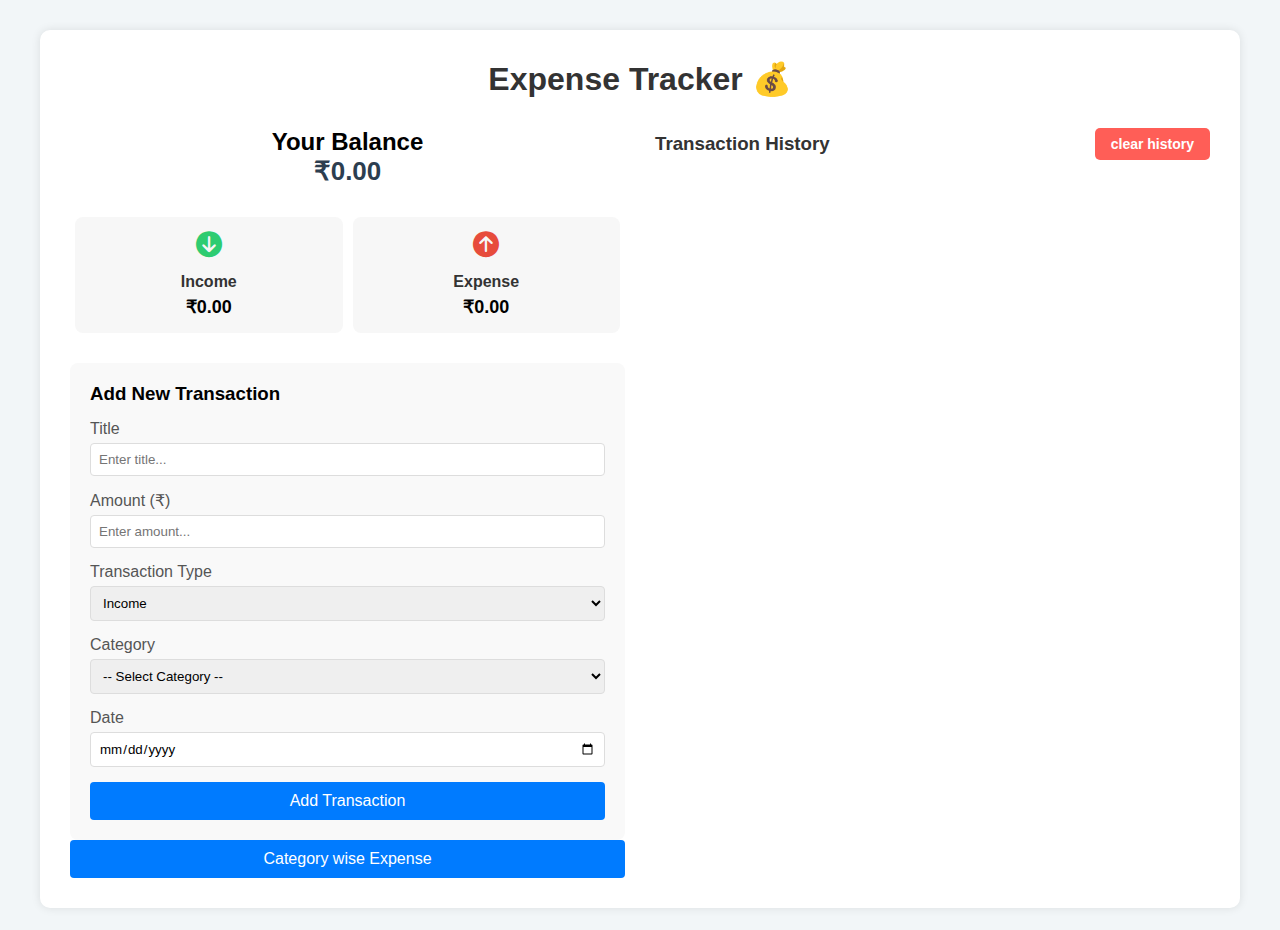
<file: index.html>
<!DOCTYPE html>
<html lang="en">

<head>
  <meta charset="UTF-8" />
  <meta name="viewport" content="width=device-width, initial-scale=1.0" />
  <title>Expense Tracker</title>
  <link rel="stylesheet" href="style.css" />
  <link rel="stylesheet" href="https://cdnjs.cloudflare.com/ajax/libs/font-awesome/6.4.0/css/all.min.css" />
</head>

<body>
  <div class="container">
    <h1>Expense Tracker 💰</h1>

    <div class="main">
      <div class="left">
        <section class="balance-section">
          <h2>Your Balance</h2>
          <h3 id="balance">₹0.00</h3>
        </section>

        <section class="summary-section">
          <div class="summary-card income">
            <i class="fa-solid fa-circle-arrow-down"></i>
            <h4>Income</h4>
            <p id="money-plus">₹0.00</p>
          </div>
          <div class="summary-card expense">
            <i class="fa-solid fa-circle-arrow-up"></i>
            <h4>Expense</h4>
            <p id="money-minus">₹0.00</p>
          </div>
        </section>

        <section class="form-section">
          <h3>Add New Transaction</h3>
          <form id="form">
            <div class="form-control">
              <label for="text">Title</label>
              <input type="text" id="text" placeholder="Enter title..." required />
            </div>

            <div class="form-control">
              <label for="amount">Amount (₹)</label>
              <input type="number" id="amount" placeholder="Enter amount..." required />
            </div>

            <div class="form-control">
              <label for="type">Transaction Type</label>
              <select id="type" required>
                <option value="income">Income</option>
                <option value="expense">Expense</option>
              </select>
            </div>

            <div class="form-control">
              <label for="category">Category</label>
              <select id="category">
                <option value="">-- Select Category --</option>
                <option value="food">Food</option>
                <option value="rent">Rent</option>
                <option value="travel">Travel</option>
                <option value="shopping">Shopping</option>
                <option value="other">Other</option>
              </select>
            </div>

            <div class="form-control">
              <label for="date">Date</label>
              <input type="date" id="date" />
            </div>

            <div id="form-btn">
              <button class="btn" type="submit">Add Transaction</button>
              <!-- <button class="btn" type="button" id="update-btn">Update Transaction</button> -->
            </div>
          </form>
        </section>
        <button class="btn" type="button" id="category-e-btn">Category wise Expense</button>
      </div>

      <div class="right" id="right">
        <section class="history-section">
          <div class="history-header">
            <h3>Transaction History</h3>
              <button class="btn1" id="clearBtn">clear history</button>
            
          </div>

          <ul id="list" class="transaction-list">
            <!-- <li class="expense">
              <span class="text">Groceries</span>
              <span class="amount">- ₹1200</span>
              <span class="date">2025-07-04</span>
              <button class="delete-btn">x</button>
            </li> -->

          </ul>
        </section>
      </div>
    </div>
  </div>

  <script src="script.js"></script>
</body>

</html>
</file>
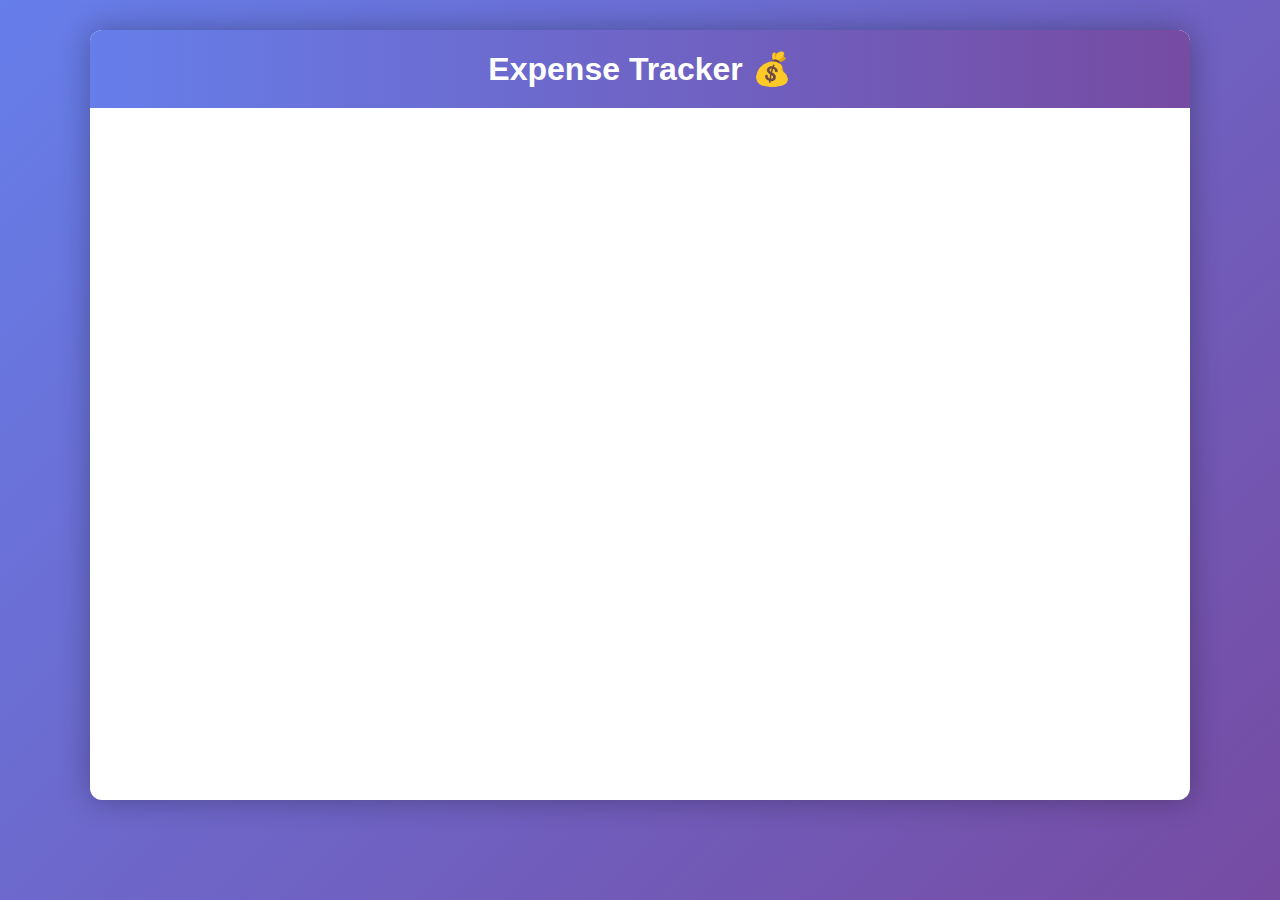
<file: with Animation/index.html>
<!DOCTYPE html>
<html lang="en">
<head>
  <meta charset="UTF-8" />
  <meta name="viewport" content="width=device-width, initial-scale=1.0"/>
  <title>Expense Tracker</title>
  <link rel="stylesheet" href="style.css" />
  <link rel="stylesheet" href="https://cdnjs.cloudflare.com/ajax/libs/font-awesome/6.4.0/css/all.min.css"/>
</head>
<body>
  <div class="container">
    <h1>Expense Tracker 💰</h1>
    <div class="main">
      <div class="left">
        <section class="balance-section">
          <h2>Your Balance</h2>
          <h3 id="balance">₹0.00</h3>
        </section>

        <section class="summary-section">
          <div class="summary-card income">
            <i class="fa-solid fa-circle-arrow-down"></i>
            <h4>Income</h4>
            <p id="money-plus">₹0.00</p>
          </div>
          <div class="summary-card expense">
            <i class="fa-solid fa-circle-arrow-up"></i>
            <h4>Expense</h4>
            <p id="money-minus">₹0.00</p>
          </div>
        </section>

        <section class="form-section">
          <h3>Add New Transaction</h3>
          <form id="form">
            <div class="form-control">
              <label for="text">Title</label>
              <input type="text" id="text" placeholder="Enter title..." required />
            </div>
            <div class="form-control">
              <label for="amount">Amount (₹)</label>
              <input type="number" id="amount" placeholder="Enter amount..." required />
            </div>
            <div class="form-control">
              <label for="type">Transaction Type</label>
              <select id="type" required>
                <option value="income">Income</option>
                <option value="expense">Expense</option>
              </select>
            </div>
            <div class="form-control">
              <label for="category">Category</label>
              <select id="category">
                <option value="">-- Select Category --</option>
                <option value="food">Food</option>
                <option value="rent">Rent</option>
                <option value="travel">Travel</option>
                <option value="shopping">Shopping</option>
                <option value="other">Other</option>
              </select>
            </div>
            <div class="form-control">
              <label for="date">Date</label>
              <input type="date" id="date" />
            </div>
            <div id="form-btn">
              <button class="btn" type="submit">Add Transaction</button>
              <!-- <button class="btn" type="button" id="update-btn">Update Transaction</button> -->
            </div>
          </form>
        </section>
      </div>

      <div class="right">
        <section class="history-section">
          <div class="history-header">
            <h3>Transaction History</h3>
            <button class="btn1" id="clearBtn">Clear History</button>
          </div>
          <ul id="list" class="transaction-list">
            <li class="expense">
              <span class="text">Groceries</span>
              <span class="amount">- ₹1200</span>
              <span class="date">2025-07-04</span>
              <button class="delete-btn">x</button>
            </li>
          </ul>
        </section>
      </div>
    </div>
  </div>

  <script src="../script.js"></script>
</body>
</html>
</file>
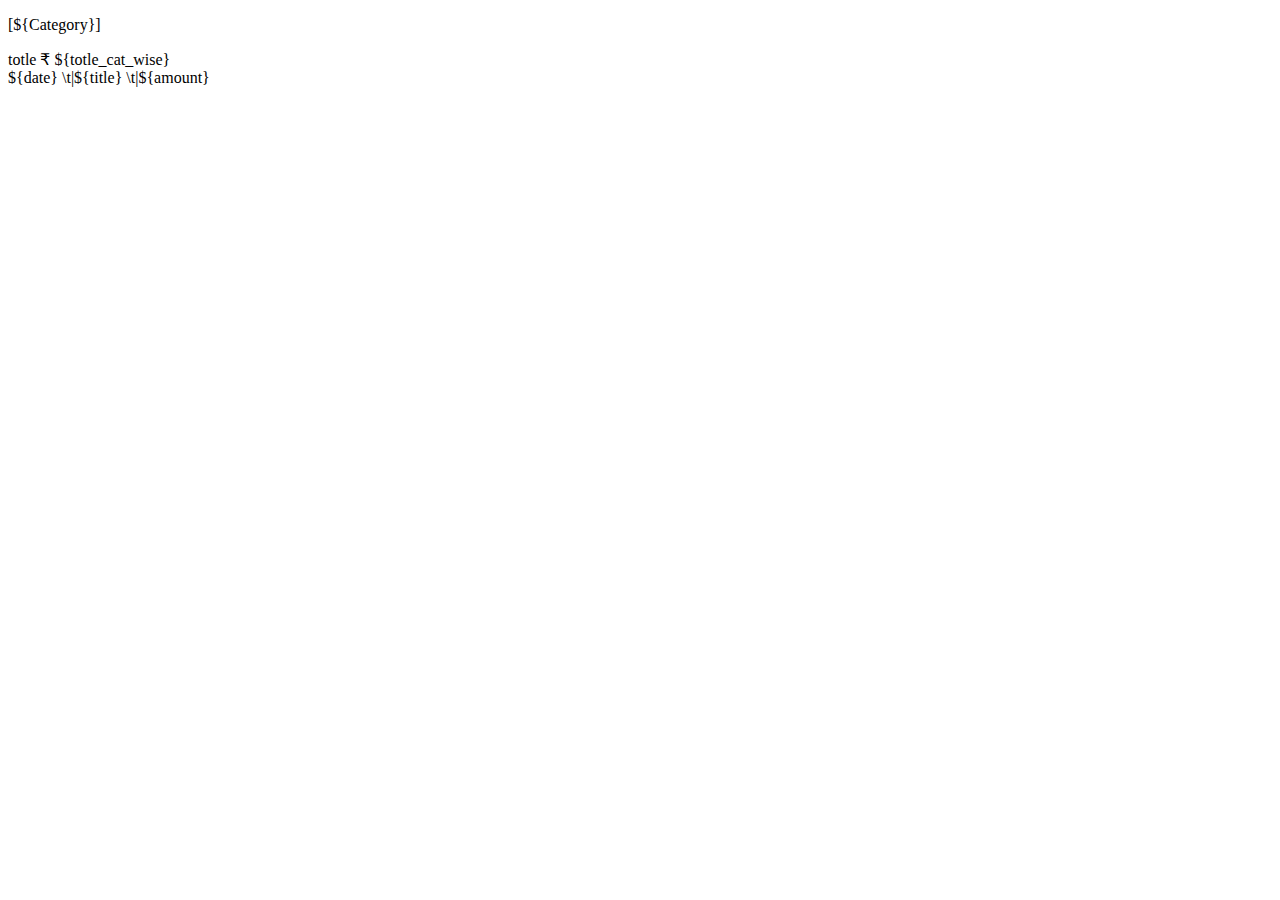
<file: example.html>
<!DOCTYPE html>
<html lang="en">
<head>
    <meta charset="UTF-8">
    <meta name="viewport" content="width=device-width, initial-scale=1.0">
    <title>Document</title>
</head>
<body>
    <p>[${Category}]</p>
    totle ₹ ${totle_cat_wise}<br>
    ${date} \t|${title} \t|${amount}

</body>
</html>
</file>
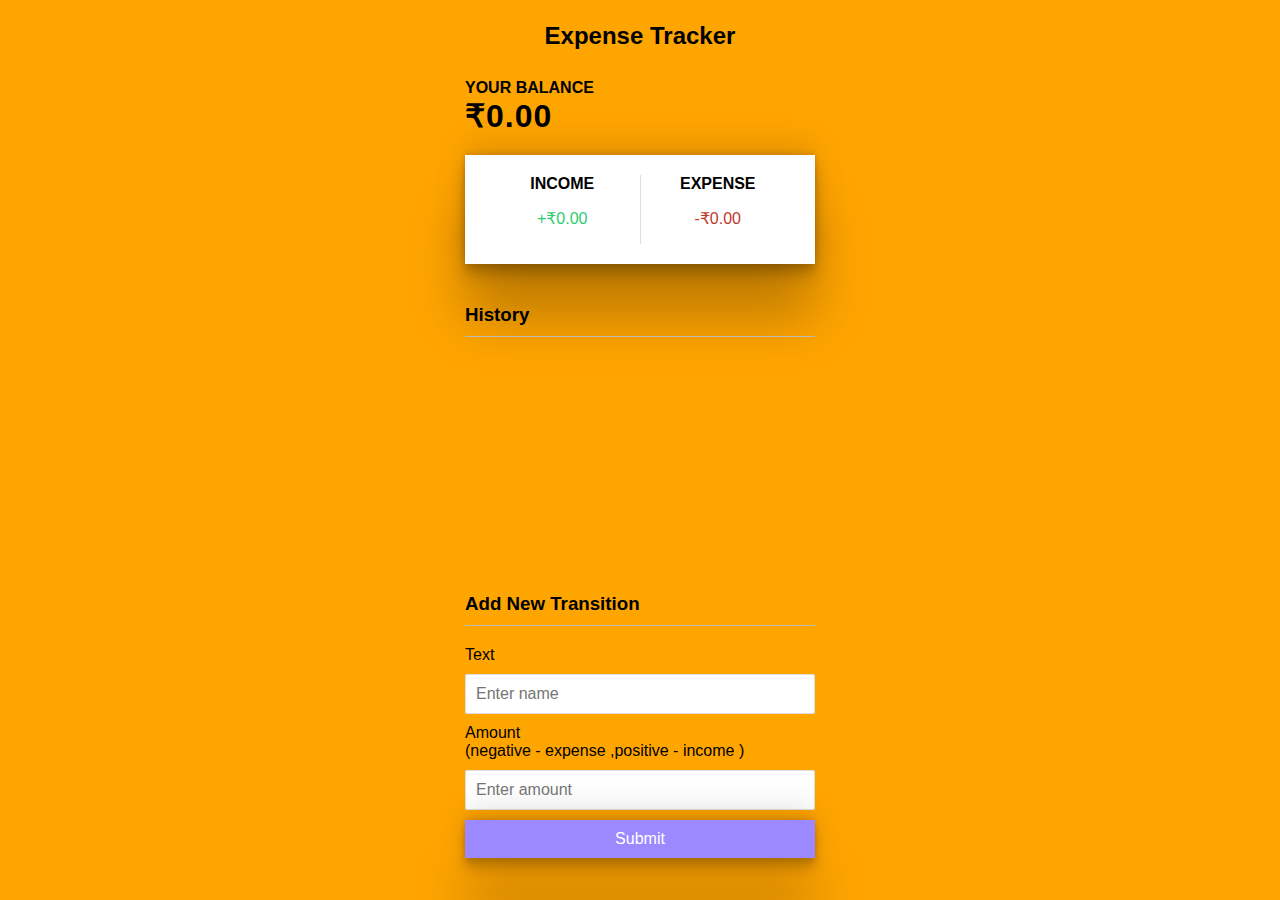
<file: examples/Expense-Tracker-main/Expense-Tracker-main/expensetracker.html>
<!DOCTYPE html>
<html lang="en">
  <head>
    <meta charset="UTF-8">
    <meta name="viewport" content="width=device-width, initial-scale=1.0">
    <title>Expense Tracker</title>
    <link rel="stylesheet" href="expensetrackers.css">
  </head>
  <body>
    <h2>Expense Tracker</h2>
    <div class="container">
      <h4>Your Balance</h4>
      <h1 id="balance">&#8377;0.00</h1>
      <div class="inc-exp-container">
        <div>
          <h4>Income</h4>
          <p id="money-plus" class="money-plus">
            +&#8377;0.00
          </p>
        </div>
        <div>
          <h4>Expense</h4>
          <p id="money-minus" class="money-minus">
            -&#8377;0.00
          </p>
        </div>
      </div>

      <h3>History</h3>
      <ul id="list" class="list">
        <li class="minus">
          ><button class="delete-btn">x</button>
        </li>
      </ul>
      <h3>Add New Transition</h3>
      <form id="form">
          <div class="form-control">
              <label for="text">Text</label>
              <input type="text" id="text" placeholder="Enter name"/>
          </div>
          <div class="form-control">
              <label for="amount">Amount <br> (negative - expense ,positive - income )</label>
              <input type="number" id="amount" placeholder="Enter amount"> 
          </div>
          <button class="btn">Submit</button>
      </form>
    </div>


    <script src="trackerscript.js"></script>
  </body>
</html>
</file>
<file: style.css>
* {
  margin: 0;
  padding: 0;
  box-sizing: border-box;
  font-family: 'Segoe UI', sans-serif;
}

body {
  background-color: #f2f6f8;
  min-height: 100vh;
}

.container {
  max-width: 1200px;
  margin: 30px auto;
  background: #fff;
  padding: 30px;
  border-radius: 10px;
  box-shadow: 0 0 10px rgba(0,0,0,0.1);
}

h1 {
  text-align: center;
  margin-bottom: 30px;
  color: #333;
}

.main {
  display: flex;
  gap: 30px;
}

.left {
  flex: 1;
  min-width: 300px;
}

.right {
  flex: 1;
  min-width: 300px;
}

.balance-section {
  text-align: center;
  margin-bottom: 30px;
}

.balance-section h3 {
  font-size: 26px;
  color: #2c3e50;
}

.summary-section {
  display: flex;
  justify-content: space-between;
  margin-bottom: 30px;
}

.summary-card {
  flex: 1;
  margin: 0 5px;
  background: #f7f7f7;
  border-radius: 8px;
  padding: 15px;
  text-align: center;
}

.summary-card h4 {
  margin: 10px 0 5px;
  color: #333;
}

.summary-card i {
  font-size: 26px;
  margin-bottom: 5px;
}

.summary-card.income i {
  color: #2ecc71;
}

.summary-card.expense i {
  color: #e74c3c;
}

.summary-card p {
  font-size: 18px;
  font-weight: bold;
}

.form-section {
  background: #f9f9f9;
  padding: 20px;
  border-radius: 8px;
}

.form-section h3 {
  margin-bottom: 15px;
}

.form-control {
  margin-bottom: 15px;
}

.form-control label {
  display: block;
  margin-bottom: 5px;
  color: #555;
}

.form-control input,
.form-control select {
  width: 100%;
  padding: 8px;
  border: 1px solid #ddd;
  border-radius: 4px;
}

.btn {
  background: #007bff;
  color: #fff;
  padding: 10px;
  width: 100%;
  border: none;
  font-size: 16px;
  border-radius: 4px;
  cursor: pointer;
  transition: background 0.3s ease;
}

.btn:hover {
  background: #0056b3;
}

.history-section h3 {
  margin-bottom: 15px;
  color: #333;
}

.transaction-list {
  list-style: none;
}

.transaction-list li {
  background: #f4f4f4;
  display: flex;
  justify-content: space-between;
  align-items: center;
  border-left: 5px solid;
  padding: 10px;
  margin-bottom: 10px;
  border-radius: 5px;
}

.transaction-list li.income {
  border-color: #2ecc71;
}

.transaction-list li.expense {
  border-color: #e74c3c;
}

.transaction-list li .text {
  flex: 1;
}

.transaction-list li .amount {
  font-weight: bold;
  margin-left: 10px;
}

.transaction-list li .date {
  margin-left: 15px;
  font-size: 12px;
  color: #777;
}

.transaction-list li .delete-btn {
  margin-left: 15px;
  background: #e74c3c;
  color: #fff;
  border: none;
  padding: 5px 8px;
  border-radius: 3px;
  cursor: pointer;
  font-size: 14px;
}

.transaction-list li .delete-btn:hover {
  background: #c0392b;
}

.history-header {
  display: flex;
  justify-content: space-between;
  align-items: center;
  margin-bottom: 10px;
}

.history-header h3 {
  margin: 0;
}

.btn1 {
  background-color: #ff5e57;
  color: #fff;
  border: none;
  padding: 8px 16px;
  font-size: 14px;
  font-weight: bold;
  border-radius: 5px;
  cursor: pointer;
  transition: background-color 0.3s ease;
}

.btn1:hover {
  background-color: #ff1e16;
}

.btn1:active {
  transform: scale(0.95);
}

.transaction-list li .edit-btn {
  margin-left: 15px;
  background: #f39c12;
  color: #fff;
  border: none;
  padding: 5px 8px;
  border-radius: 3px;
  cursor: pointer;
  font-size: 14px;
  transition: background 0.3s ease;
}

.transaction-list li .edit-btn:hover {
  background: #d68910;
}

@media (max-width: 1000px) {
  .main {
    display: block;
  }
  
  .left,
  .right {
    width: 100%;
  }
}

/* Category Expense Cards */
.category-card {
  background: #f9f9f9;
  border-left: 5px solid #007bff;
  padding: 20px;
  margin-bottom: 20px;
  border-radius: 8px;
  box-shadow: 0 2px 5px rgba(0,0,0,0.1);
}

.category-card h3.category-title {
  margin-bottom: 10px;
  color: #007bff;
  font-size: 20px;
  text-transform: uppercase;
}

.category-total {
  font-weight: bold;
  margin-bottom: 10px;
  color: #333;
}

.category-table {
  width: 100%;
  border-collapse: collapse;
  margin-top: 10px;
}

.category-table th,
.category-table td {
  border: 1px solid #ddd;
  padding: 8px;
  text-align: left;
}

.category-table th {
  background-color: #007bff;
  color: #fff;
}

.category-table tr:nth-child(even) {
  background-color: #f2f2f2;
}

.no-transactions {
  color: #777;
  font-style: italic;
}

.back-btn {
  margin-bottom: 20px;
  background: #28a745;
  color: #fff;
  border: none;
  padding: 10px 15px;
  font-size: 16px;
  border-radius: 4px;
  cursor: pointer;
  transition: background 0.3s ease;
}

.back-btn:hover {
  background: #218838;
}
</file>
<file: examples/Expense-Tracker-main/Expense-Tracker-main/expensetrackers.css>
* {
  box-sizing: border-box;
}

body {
  background-color:orange;
  display: flex;
  flex-direction: column;
  align-items: center;
  justify-content: center;
  min-height: 100vh;
  margin: 0;
  font-family: 'Roboto', sans-serif;
}

.container {
  margin: 10px auto;
  width: 350px;
}

h1 {
  letter-spacing: 1px;
  margin: 0;
}

h3 {
  border-bottom: 1px solid #bbb;
  padding-bottom: 10px;
  margin: 40px 0 10px;
}

h4 {
  margin: 0;
  text-transform: uppercase;
}

.inc-exp-container {
  background-color: #fff;
  box-shadow: rgba(0, 0, 0, 0.25) 0px 54px 55px, rgba(0, 0, 0, 0.12) 0px -12px 30px, rgba(0, 0, 0, 0.12) 0px 4px 6px, rgba(0, 0, 0, 0.17) 0px 12px 13px, rgba(0, 0, 0, 0.09) 0px -3px 5px;
  padding: 20px;
  display: flex;
  justify-content: center;
  margin: 20px 0;
}

.inc-exp-container > div {
  flex: 1;
  text-align: center;
}

.inc-exp-container > div:first-of-type {
  border-right: 1px solid #dedede;
}

.money {
  font-size: 2;
  letter-spacing: 1px;
  margin: 5px 0;
}
.money-plus {
  color: #2ecc71;
}

.money-minus {
  color: #c0392b;
}

label {
  display: inline-block;
  margin: 10px 0;
}

input[type="text"],
input[type="number"] {
  border: 1px solid #dedede;
  border-radius: 2px;
  display: block;
  font-size: 16px;
  padding: 10px;
  width: 100%;
}

.btn {
  cursor: pointer;
  background-color: #9c88ff;
  box-shadow: rgba(0, 0, 0, 0.25) 0px 54px 55px, rgba(0, 0, 0, 0.12) 0px -12px 30px, rgba(0, 0, 0, 0.12) 0px 4px 6px, rgba(0, 0, 0, 0.17) 0px 12px 13px, rgba(0, 0, 0, 0.09) 0px -3px 5px;
  color: #fff;
  border: 0;
  display: block;
  font-size: 16px;
  margin: 10px 0 30px;
  padding: 10px;
  width: 100%;
}

.btn:focus,
.delete-btn:focus {
  outline: 0;
}

.list {
  list-style-type: none;
  padding: 0;
  margin-bottom: 40px;
  height: 200px; /* Set a fixed height for the list */
  overflow-y: scroll; /* Add vertical scrollbar */
}

.list li {
  background-color: #fff;
  box-shadow:0 1px 3px rgba(0, 0, 0, 0.12),
    0 1px 2px rgba(0, 0, 0, 0.24);
  color: #333;
  display: flex;
  justify-content: space-between;
  position: relative;
  padding: 10px;
  margin: 10px 0;
}

.list li.plus {
  border-right: 5px solid #2ecc71;
}

.list li.minus {
  border-right: 5px solid #c0392b;
}

.delete-btn {
  cursor: pointer;
  background-color: #e74c3c;
  border: 0;
  color: #fff;
  font-size: 20px;
  line-height: 20px;
  padding: 2px 5px;
  position: absolute;
  top: 50%;
  left: 0;
  transform: translate(-100%, -50%);
  opacity: 0;
  transition: opacity 0.3s ease;
}

.list li:hover .delete-btn {
  opacity: 1;
}
</file>
<file: with Animation/style.css>
/* Reset + Base Styles */
* {
  margin: 0;
  padding: 0;
  box-sizing: border-box;
}

body {
  background: linear-gradient(135deg, #667eea, #764ba2);
  font-family: 'Segoe UI', sans-serif;
  min-height: 100vh;
  display: flex;
  justify-content: center;
  align-items: flex-start;
  padding: 30px;
  color: #333;
}

.container {
  background: #fff;
  border-radius: 12px;
  overflow: hidden;
  width: 100%;
  max-width: 1100px;
  box-shadow: 0 0 30px rgba(0,0,0,0.3);
  animation: fadeIn 1s ease forwards;
}

.container h1 {
  background: linear-gradient(to right, #667eea, #764ba2);
  color: #fff;
  text-align: center;
  padding: 20px;
}

.main {
  display: flex;
  flex-wrap: wrap;
  padding: 20px;
  gap: 30px;
}

.left,
.right {
  flex: 1;
  min-width: 320px;
  opacity: 0;
  transform: translateY(50px);
  animation: slideIn 1s forwards;
}

.left {
  animation-delay: 0.4s;
}

.right {
  animation-delay: 0.6s;
}

/* Balance Section */
.balance-section h2 {
  font-weight: 500;
  margin-bottom: 10px;
}

.balance-section h3 {
  font-size: 2rem;
  color: #764ba2;
}

/* Summary Cards */
.summary-section {
  display: flex;
  gap: 20px;
}

.summary-card {
  flex: 1;
  background: #f3f3f3;
  border-radius: 8px;
  padding: 15px;
  text-align: center;
  transition: transform 0.3s;
}

.summary-card:hover {
  transform: scale(1.05);
}

.summary-card i {
  font-size: 2.5rem;
  margin-bottom: 10px;
  color: #667eea;
}

.income {
  border-left: 5px solid #2ecc71;
}

.expense {
  border-left: 5px solid #e74c3c;
}

.summary-card p {
  font-size: 1.3rem;
  font-weight: bold;
}

/* Form Section */
.form-section h3 {
  color: #667eea;
  margin-bottom: 15px;
}

.form-control {
  margin-bottom: 15px;
}

.form-control label {
  display: block;
  margin-bottom: 5px;
  font-weight: 500;
}

.form-control input,
.form-control select {
  width: 100%;
  padding: 10px;
  border: 1px solid #ddd;
  border-radius: 6px;
  transition: border-color 0.3s;
}

.form-control input:focus,
.form-control select:focus {
  border-color: #764ba2;
  outline: none;
}

.btn {
  background: #667eea;
  color: #fff;
  padding: 10px 15px;
  border: none;
  border-radius: 6px;
  cursor: pointer;
  transition: all 0.3s;
}

.btn:hover {
  background: #764ba2;
  transform: scale(1.05);
}

.btn1 {
  background: #e74c3c;
  color: #fff;
  border: none;
  padding: 8px 12px;
  border-radius: 5px;
  cursor: pointer;
  transition: all 0.3s;
}

.btn1:hover {
  background: #c0392b;
}

/* Transaction History */
.history-header {
  display: flex;
  justify-content: space-between;
  align-items: center;
  margin-bottom: 15px;
}

.transaction-list {
  list-style: none;
}


.transaction-list li .delete-btn {
  background: #e74c3c;
  color: #fff;
  border: none;
  border-radius: 4px;
  padding: 5px 10px;
  cursor: pointer;
  transition: background 0.3s;
}

.transaction-list li .delete-btn:hover {
  background: #c0392b;
}

/* Animations */
@keyframes fadeIn {
  0% { opacity: 0; }
  100% { opacity: 1; }
}

@keyframes slideIn {
  0% {
    opacity: 0;
    transform: translateY(50px);
  }
  100% {
    opacity: 1;
    transform: translateY(0);
  }
}

@keyframes slideInX {
  0% {
    opacity: 0;
    transform: translateX(50px);
  }
  100% {
    opacity: 1;
    transform: translateX(0);
  }
}

/* Responsive */
@media (max-width: 768px) {
  .main {
    flex-direction: column;
  }
}

.transaction-list li .edit-btn {
  margin-left: 10px;
  background: #f39c12;
  color: #fff;
  border: none;
  padding: 5px 8px;
  border-radius: 3px;
  cursor: pointer;
  font-size: 14px;
  transition: background 0.3s ease;
}

.transaction-list li .edit-btn:hover {
  background: #d68910;
}

.transaction-list li {
  display: flex;
  justify-content: space-between;
  align-items: center;
  gap: 15px;
  background: #f9f9f9;
  margin-bottom: 10px;
  padding: 10px;
  border-radius: 5px;
}

.transaction-list li.expense {
  border-left: 4px solid #e74c3c;
}

.transaction-list li.income {
  border-left: 4px solid #2ecc71;
}

.transaction-list li span {
  flex-shrink: 0;
}

.transaction-list li .text {
  flex-grow: 1;
  min-width: 0;
  overflow: hidden;
  text-overflow: ellipsis;
}

.transaction-list li .amount,
.transaction-list li .date {
  min-width: 80px;
  text-align: right;
}

.transaction-list li .delete-btn {
  background: #e74c3c;
  color: #fff;
  border: none;
  border-radius: 4px;
  padding: 5px 10px;
  cursor: pointer;
  transition: background 0.3s;
  white-space: nowrap;
  flex-shrink: 0;
}

.transaction-list li .delete-btn:hover {
  background: #c0392b;
}
</file>
